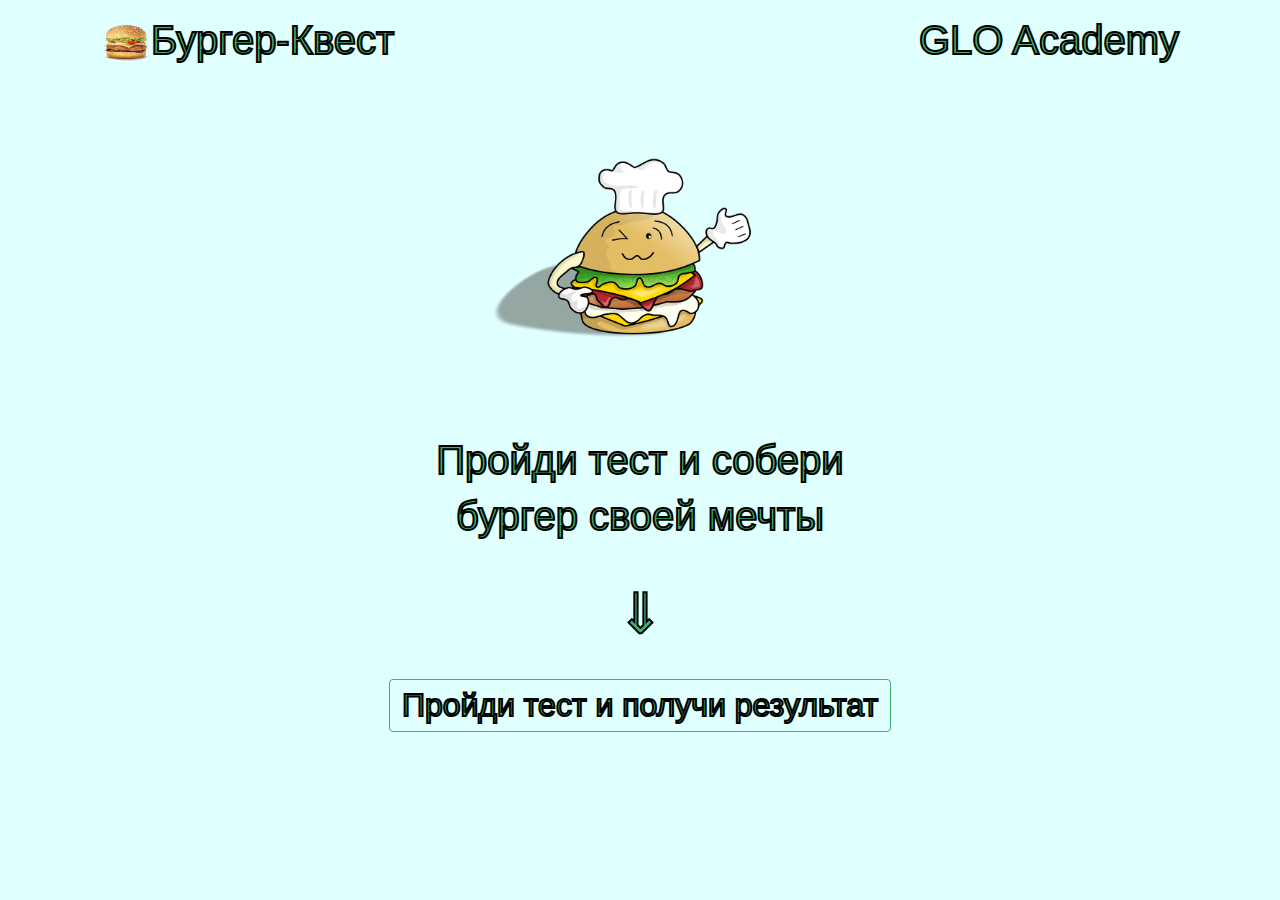
<file: index.html>
<!DOCTYPE html>
<html lang="en">

<head>
  <meta charset="UTF-8">
  <meta name="viewport" content="width=device-width, initial-scale=1.0">
  <meta http-equiv="X-UA-Compatible" content="ie=edge">
  <link rel="stylesheet" href="./libs/bootstrap.min.css">
  <link rel="stylesheet" href="./style/style.css">
  <title>Quiz</title>
</head>

<body>

  <header>
    <div class="container">
      <div class="row">
        <div class="col">
          <div class="d-flex justify-content-between p-1 p-sm-2 p-md-3">
            <div class="logo d-flex">
              <div class="logo-img"></div>
              <span class="logo-text h1">Бургер-Квест</span>
            </div>
            <h1 class="contacts d-none d-md-block">GLO Academy</h1>
          </div>
        </div>
      </div>
    </div>
  </header>

  <section class="main">
    <div class="container">

      <div class="row">
        <div class="col">
          <div class="d-flex justify-content-center p-1 p-sm-2 p-md-3">
            <div class="content"></div>
          </div>
        </div>
      </div>

      <div class="row">
        <div class="col">
          <div class="d-flex flex-column align-items-center p-1 p-sm-2 p-md-3">
            <h2 class="main-title text-center h1">Пройди тест и собери</h2>
            <h2 class="main-title text-center h1">бургер своей мечты</h2>
          </div>
        </div>
      </div>

      <div class="row">
        <div class="col">
          <div class="d-flex justify-content-center p-1 p-sm-2 p-md-3">
            <div class="arrow display-4">&dArr;</div>
          </div>
        </div>
      </div>

      <div class="row">
        <div class="col">
          <div class="d-flex justify-content-center p-1 p-sm-2 p-md-3">
            <button type="button" class="btn btn-outline-danger" id="btnOpenModal">
              <span class="btnText h1">Пройди тест и получи результат</span>
            </button>
          </div>
        </div>
      </div>

    </div>
  </section>

  <div class="modal" tabindex="-1" role="dialog" id="modalBlock">
    <div class="modal-dialog  modal-dialog-centered" role="document">
      <div class="modal-content">
        <div class="modal-header">
          <h5 class="modal-title">Ответь на вопрос:</h5>
          <button type="button" class="close" data-dismiss="modal" aria-label="Close" id="closeModal">
            <span aria-hidden="true">&times;</span>
          </button>
        </div>
        <div class="modal-body  d-flex flex-column align-items-center" id="modalBody">
          <h5 class="question p-1 p-sm-2 p-md-3 text-center" id="question"></h5>
          <div class="answers w-100 p-1 p-sm-2 p-md-3" id="answers">
            <form action="#" id="formAnswers" class="formAnswers d-flex flex-wrap justify-content-around">

              <!-- <div class="answers-item d-flex flex-column">
                <input type="radio" id="answerItem1" name="answer" class="d-none">
                <label for="answerItem1" class="d-flex flex-column justify-content-between">
                  <img class="answerImg" src="./image/burger.png" alt="burger">
                  <span>Стандарт</span>
                </label>
              </div>

              <div class="answers-item d-flex justify-content-center">
                <input type="radio" id="answerItem2" name="answer" class="d-none">
                <label for="answerItem2" class="d-flex flex-column justify-content-between">
                  <img class="answerImg" src="./image/burgerBlack.png" alt="burger">
                  <span>Черный</span>
                </label>
              </div> -->

            </form>
          </div>
        </div>
        <div class="modal-footer" id="modalFooter">
          <button type="button" class="btn btn-secondary" data-dismiss="modal" id="prev">Prev</button>
          <button type="button" class="btn btn-secondary" data-dismiss="modal" id="next">Next</button>
          <button type="button" class="btn btn-primary sendBtn d-none" id="send">Send</button>
        </div>
      </div>
    </div>
  </div>

  <script src="./script/main.js"></script>
</body>

</html>
</file>
<file: style/style.css>
body{background:#e0ffff;font-family:fantasy,sans-serif}li{list-style-type:none}.answers-item label{cursor:pointer;border:2px solid #000;border-radius:0 0 10px 10px;min-width:60px;text-align:center}.answers-item label:hover{border:2px solid rgba(0,0,0,0.5)}input:checked+label{border:2px solid #3cb371;color:#3cb371}label span{font-size:14px}.answerImg{width:100%}.answers-item{width:80px}.logo-img{width:50px;height:50px;background:url('../image/burger.png') center no-repeat;background-size:contain}.logo-text,.contacts,.main-title,.arrow{color:#3cb371;-webkit-text-stroke-width:2px;-webkit-text-stroke-color:#000}.content{width:300px;height:300px;background:url('../image/burger-4026165_960_720.webp') center no-repeat;background-size:115%}.modal{background:rgba(0,0,0,0.5)}.modal-content{background:#e0ffff}.btn-outline-danger{background-color:inherit;border:1px solid #3cb371 !important;color:#3cb371 !important}.btn-outline-danger span{font-size:2rem !important;color:#3cb371;-webkit-text-stroke-width:2px;-webkit-text-stroke-color:#000}.btn-outline-danger:hover,.btn-outline-danger:active,.btn-outline-danger:focus,.btn-outline-danger:visited{background-color:#3cb371 !important;color:#000 !important}.btn-outline-danger:hover span,.btn-outline-danger:active span,.btn-outline-danger:focus span,.btn-outline-danger:visited span{color:#e0ffff !important;-webkit-text-stroke-width:2px;-webkit-text-stroke-color:#000}
/*# sourceMappingURL=style.css.map */
</file>
